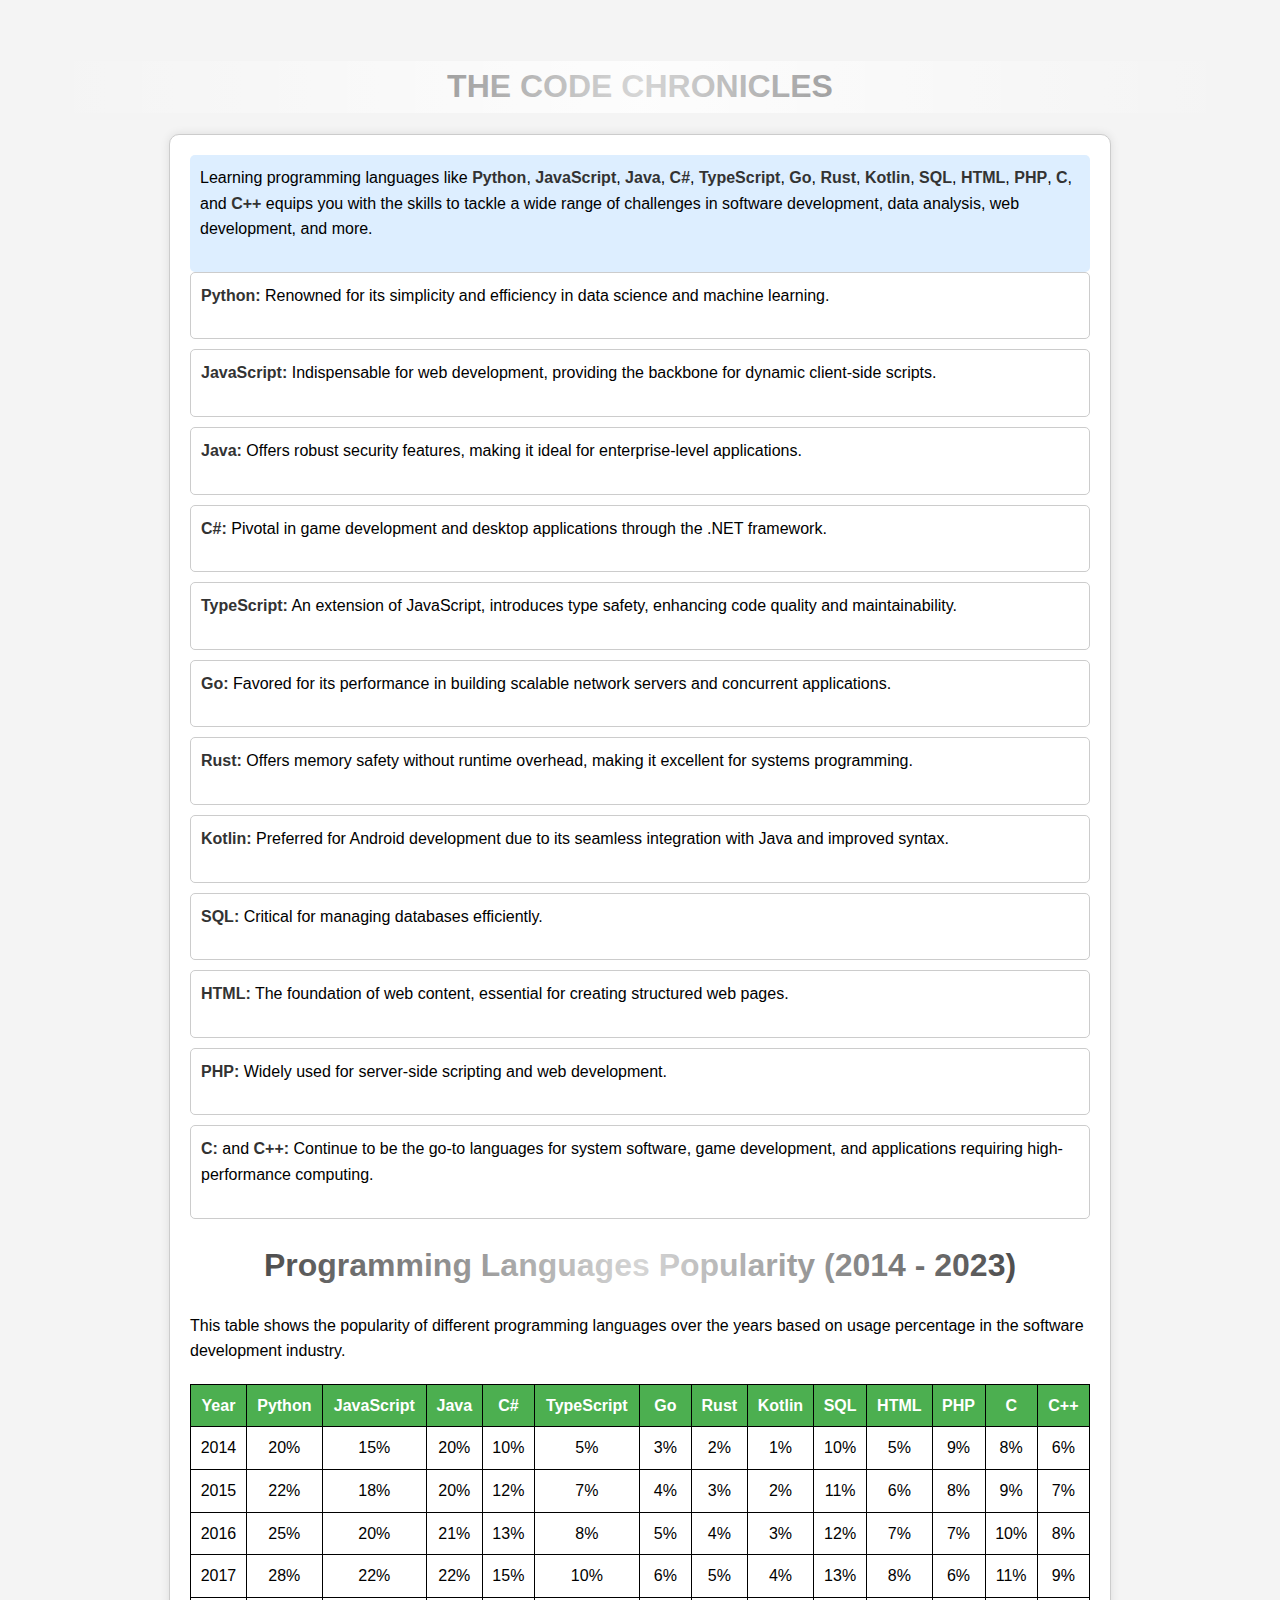
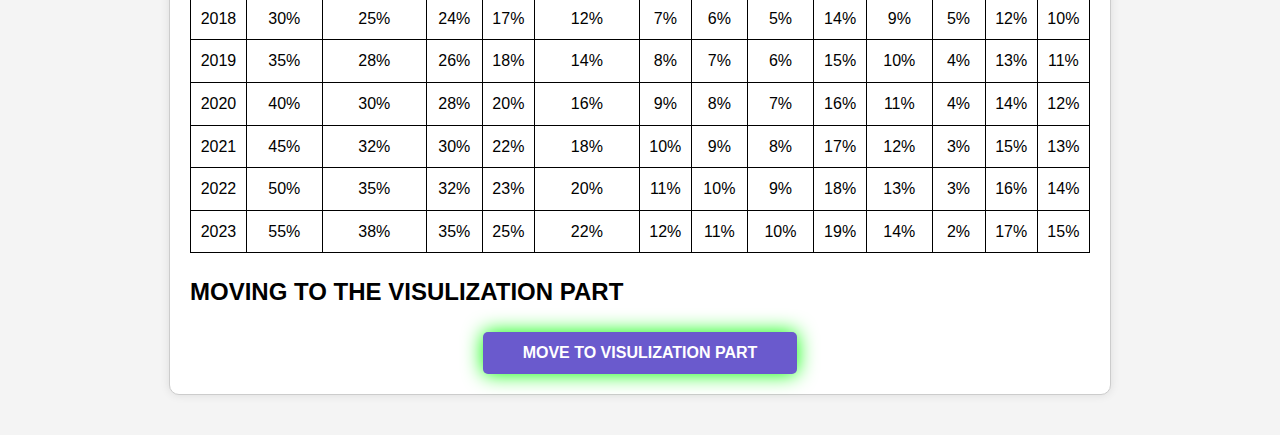
<file: code.html>
<!DOCTYPE html>
<html lang="en">
<head>
    <meta charset="UTF-8">
    <meta name="viewport" content="width=device-width, initial-scale=1.0">
    <title>Why Learn Programming Languages</title>
    <style>
        body {
            font-family: Arial, sans-serif;
            line-height: 1.6;
            margin: 20px;
        }
        .language-container {
            padding: 10px;
            margin-bottom: 10px;
            border: 1px solid #ccc;
            border-radius: 5px;
            transition: transform 0.3s ease-in-out, background-color 0.3s ease;
        }
        .language-container:hover {
            transform: scale(1.05);
            background-color:pink;
        }
        strong {
            color: #333;
            font-weight: bold;
        }
        p {
            margin: 0 0 20px;
            padding: 0;
        }
        .main-container {
            padding: 20px;
            margin: auto;
            max-width: 900px;
            border: 1px solid #ccc;
            border-radius: 10px;
            transition: transform 0.3s ease-in-out;
            background-color: #fff;
            box-shadow: 0 0 10px rgba(0,0,0,0.1);
        }
        .main-container:hover {
            transform: scale(1.03);
            background-color: #f0f9ff;
        }
        .intro-text {
            background-color: #ddeeff;
            padding: 10px;
            border-radius: 5px;
            transition: background-color 0.3s ease;
        }
        .intro-text:hover {
            background-color: #ccddee;
        }
        /* styles.css */
.neon-button {
    text-decoration: none;  /* Removes underline from the link */
    display: block;  /* Makes the link a block to wrap the button */
    text-align: center;  /* Centers the button within the link */
    margin-top: 20px;
}

.neon-button button {
    font-size: 16px;
    font-weight: bold;
    color: #FFFFFF; /* Initial white text */
    padding: 12px 40px;
    outline: none;
    border: none;
    border-radius: 5px;
    background-color:slateblue; /* Dark background */
    position: relative;
    transition: all 0.3s ease; /* Smooth transitions for all changes */
    text-transform: uppercase;
    
    overflow: hidden; /* Ensures no overflow during scale */
    cursor: pointer;
    box-shadow: 0 0 20px #00ff00; /* its itial grow */
    animation: colorShift 3s infinite alternate;
}

/* button effects hover effects */
.neon-button button:hover {
    transform: scale(1.1); /* Zoom  button effect */
    box-shadow: 0 0 40px #ff00ff; /* Change glow to a different color of the button  */
    color: #ff00ff; /* Change text color to match glow on the button */
}

/* Animation for color  button shift */
@keyframes colorShift {
    0%, 100% {
        box-shadow: 0 0 20px #00ff00; /* Green glow */
        color: #FFFFFF; /* White text on button */
    }
    50% {
        box-shadow: 0 0 40px blue; /* Pink glow */
        color: snow; /* Pink text */

    }
    0% {
        box-shadow: 0 0 40px red; /* Pink glow */
        color: snow; /* Pink text */
        
    }
}
h1 {
            font-size: 2em; /* Sets the size of the header */
            text-align: center; /* Centers the header */
            color: #333; /* Dark grey color for the text */
            transition: transform 0.3s ease-in-out; /* Smooth transformation for scale */
            cursor: pointer; /* Changes cursor to pointer to indicate interactivity */
            position: relative; /* Position relative to use pseudo-elements */
            animation: blink 1s step-end infinite; /* Blinking animation */
        }

        h1:hover {
            transform: scale(1.1); /* Scale up effect on hover */
            color: #0066cc; /* Changes color on hover */
        }

        @keyframes blink {
            50% {
                opacity: 0; /* Text becomes fully transparent */
            }
        }

        /* Shimmering effect when cursor is over the text */
        h1::after {
            content: '';
            position: absolute;
            top: 0;
            left: 0;
            width: 100%;
            height: 100%;
            border-radius: 5px;
            pointer-events: none;
            background-image: linear-gradient(90deg, rgba(255, 255, 255, 0) 0%, rgba(255, 255, 255, 0.8) 50%, rgba(255, 255, 255, 0) 100%);
            background-repeat: no-repeat;
            animation: shimmer 2s infinite;
            transition: background 0.5s;
        }

        @keyframes shimmer {
            0% {
                background-position: -500px;
            }
            100% {
                background-position: 500px;
            }
        }
         h1 {
            font-size: 2em; /* Sets the size of the header */
            text-align: center; /* Centers the header */
            color: #333; /* Dark grey color for the text */
            transition: transform 0.3s ease-in-out; /* Smooth transformation for scale */
            cursor: pointer; /* Changes cursor to pointer to indicate interactivity */
            position: relative; /* Position relative to use pseudo-elements */
            animation: blink 1s step-end infinite; /* Blinking animation */
        }

        h1:hover {
            transform: scale(1.1); /* Scale up effect on hover */
            color: #0066cc; /* Changes color on hover */
        }

        @keyframes blink {
            50% {
                opacity: 0; /* Text becomes fully transparent */
            }
        }

        /* Shimmering effect when cursor is over the text */
        h1::after {
            content: '';
            position: absolute;
            top: 0;
            left: 0;
            width: 100%;
            height: 100%;
            border-radius: 5px;
            pointer-events: none;
            background-image: linear-gradient(90deg, rgba(255, 255, 255, 0) 0%, rgba(255, 255, 255, 0.8) 50%, rgba(255, 255, 255, 0) 100%);
            background-repeat: no-repeat;
            animation: shimmer 2s infinite;
            transition: background 0.5s;
        }

        @keyframes shimmer {
            0% {
                background-position: -500px;
            }
            100% {
                background-position: 500px;
            }
        }

        
    </style>
</head>
<body>
    <strong><h1>THE CODE CHRONICLES</h1></strong>
    <div class="main-container">
        <div class="intro-text">
            <p>
                Learning programming languages like <strong>Python</strong>, <strong>JavaScript</strong>, <strong>Java</strong>, <strong>C#</strong>, 
                <strong>TypeScript</strong>, <strong>Go</strong>, <strong>Rust</strong>, <strong>Kotlin</strong>, <strong>SQL</strong>, <strong>HTML</strong>, 
                <strong>PHP</strong>, <strong>C</strong>, and <strong>C++</strong> equips you with the skills to tackle a wide range of challenges in software development, 
                data analysis, web development, and more.
            </p>
        </div>
    <div class="language-container">
        <p><strong>Python:</strong> Renowned for its simplicity and efficiency in data science and machine learning.</p>
    </div>
    <div class="language-container">
        <p><strong>JavaScript:</strong> Indispensable for web development, providing the backbone for dynamic client-side scripts.</p>
    </div>
    <div class="language-container">
        <p><strong>Java:</strong> Offers robust security features, making it ideal for enterprise-level applications.</p>
    </div>
    <div class="language-container">
        <p><strong>C#:</strong> Pivotal in game development and desktop applications through the .NET framework.</p>
    </div>
    <div class="language-container">
        <p><strong>TypeScript:</strong> An extension of JavaScript, introduces type safety, enhancing code quality and maintainability.</p>
    </div>
    <div class="language-container">
        <p><strong>Go:</strong> Favored for its performance in building scalable network servers and concurrent applications.</p>
    </div>
    <div class="language-container">
        <p><strong>Rust:</strong> Offers memory safety without runtime overhead, making it excellent for systems programming.</p>
    </div>
    <div class="language-container">
        <p><strong>Kotlin:</strong> Preferred for Android development due to its seamless integration with Java and improved syntax.</p>
    </div>
    <div class="language-container">
        <p><strong>SQL:</strong> Critical for managing databases efficiently.</p>
    </div>
    <div class="language-container">
        <p><strong>HTML:</strong> The foundation of web content, essential for creating structured web pages.</p>
    </div>
    <div class="language-container">
        <p><strong>PHP:</strong> Widely used for server-side scripting and web development.</p>
    </div>
    <div class="language-container">
        <p><strong>C:</strong> and <strong>C++:</strong> Continue to be the go-to languages for system software, game development, and applications requiring high-performance computing.</p>
    </div>
    <style>
        body {
            font-family: Arial, sans-serif;
            padding: 20px;
            background-color: #f4f4f4;
        }
        table {
            width: 100%;
            border-collapse: collapse;
        }
        th, td {
            padding: 8px;
            text-align: center;
            border: 1px solid black;
            transition: transform 0.2s, background-color 0.3s;
        }
        th {
            background-color: #4CAF50;
            color: white;
        }
        td:hover {
            transform: scale(1.1);
            background-color: skyblue;
            cursor: pointer;
        }
    </style>
</head>
<body>
    <h1>Programming Languages Popularity (2014 - 2023)</h1>
    <p>This table shows the popularity of different programming languages over the years based on usage percentage in the software development industry.</p>
    <table>
        <tr>
            <th>Year</th>
            <th>Python</th>
            <th>JavaScript</th>
            <th>Java</th>
            <th>C#</th>
            <th>TypeScript</th>
            <th>Go</th>
            <th>Rust</th>
            <th>Kotlin</th>
            <th>SQL</th>
            <th>HTML</th>
            <th>PHP</th>
            <th>C</th>
            <th>C++</th>
        </tr>
        <!-- Add rows here for each year's data, I'll add a couple as an example -->
        <tr>
            <td>2014</td>
            <td>20%</td>
            <td>15%</td>
            <td>20%</td>
            <td>10%</td>
            <td>5%</td>
            <td>3%</td>
            <td>2%</td>
            <td>1%</td>
            <td>10%</td>
            <td>5%</td>
            <td>9%</td>
            <td>8%</td>
            <td>6%</td>
        </tr>
        <td>2015</td>
            <td>22%</td>
            <td>18%</td>
            <td>20%</td>
            <td>12%</td>
            <td>7%</td>
            <td>4%</td>
            <td>3%</td>
            <td>2%</td>
            <td>11%</td>
            <td>6%</td>
            <td>8%</td>
            <td>9%</td>
            <td>7%</td>
        </tr>
        <tr>
            <td>2016</td>
            <td>25%</td>
            <td>20%</td>
            <td>21%</td>
            <td>13%</td>
            <td>8%</td>
            <td>5%</td>
            <td>4%</td>
            <td>3%</td>
            <td>12%</td>
            <td>7%</td>
            <td>7%</td>
            <td>10%</td>
            <td>8%</td>
        </tr>
        <tr>
            <td>2017</td>
            <td>28%</td>
            <td>22%</td>
            <td>22%</td>
            <td>15%</td>
            <td>10%</td>
            <td>6%</td>
            <td>5%</td>
            <td>4%</td>
            <td>13%</td>
            <td>8%</td>
            <td>6%</td>
            <td>11%</td>
            <td>9%</td>
        </tr>
        <tr>
            <td>2018</td>
            <td>30%</td>
            <td>25%</td>
            <td>24%</td>
            <td>17%</td>
            <td>12%</td>
            <td>7%</td>
            <td>6%</td>
            <td>5%</td>
            <td>14%</td>
            <td>9%</td>
            <td>5%</td>
            <td>12%</td>
            <td>10%</td>
        </tr>
        <tr>
            <td>2019</td>
            <td>35%</td>
            <td>28%</td>
            <td>26%</td>
            <td>18%</td>
            <td>14%</td>
            <td>8%</td>
            <td>7%</td>
            <td>6%</td>
            <td>15%</td>
            <td>10%</td>
            <td>4%</td>
            <td>13%</td>
            <td>11%</td>
        </tr>
        <tr>
            <td>2020</td>
            <td>40%</td>
            <td>30%</td>
            <td>28%</td>
            <td>20%</td>
            <td>16%</td>
            <td>9%</td>
            <td>8%</td>
            <td>7%</td>
            <td>16%</td>
            <td>11%</td>
            <td>4%</td>
            <td>14%</td>
            <td>12%</td>
        </tr>
        <tr>
            <td>2021</td>
            <td>45%</td>
            <td>32%</td>
            <td>30%</td>
            <td>22%</td>
            <td>18%</td>
            <td>10%</td>
            <td>9%</td>
            <td>8%</td>
            <td>17%</td>
            <td>12%</td>
            <td>3%</td>
            <td>15%</td>
            <td>13%</td>
        </tr>
        <tr>
            <td>2022</td>
            <td>50%</td>
            <td>35%</td>
            <td>32%</td>
            <td>23%</td>
            <td>20%</td>
            <td>11%</td>
            <td>10%</td>
            <td>9%</td>
            <td>18%</td>
            <td>13%</td>
            <td>3%</td>
            <td>16%</td>
            <td>14%</td>
        </tr>
        <tr>
            <td>2023</td>
            <td>55%</td>
            <td>38%</td>
            <td>35%</td>
            <td>25%</td>
            <td>22%</td>
            <td>12%</td>
            <td>11%</td>
            <td>10%</td>
            <td>19%</td>
            <td>14%</td>
            <td>2%</td>
            <td>17%</td>
            <td>15%</td>
        </tr>
        
        <!-- Continue adding other years -->
    </table>
</body>
<h2> MOVING TO THE VISULIZATION PART</h2>
<a href="index.html" class="neon-button">
    <button type="button">MOVE TO VISULIZATION PART </button>
</a>
</html>
</file>
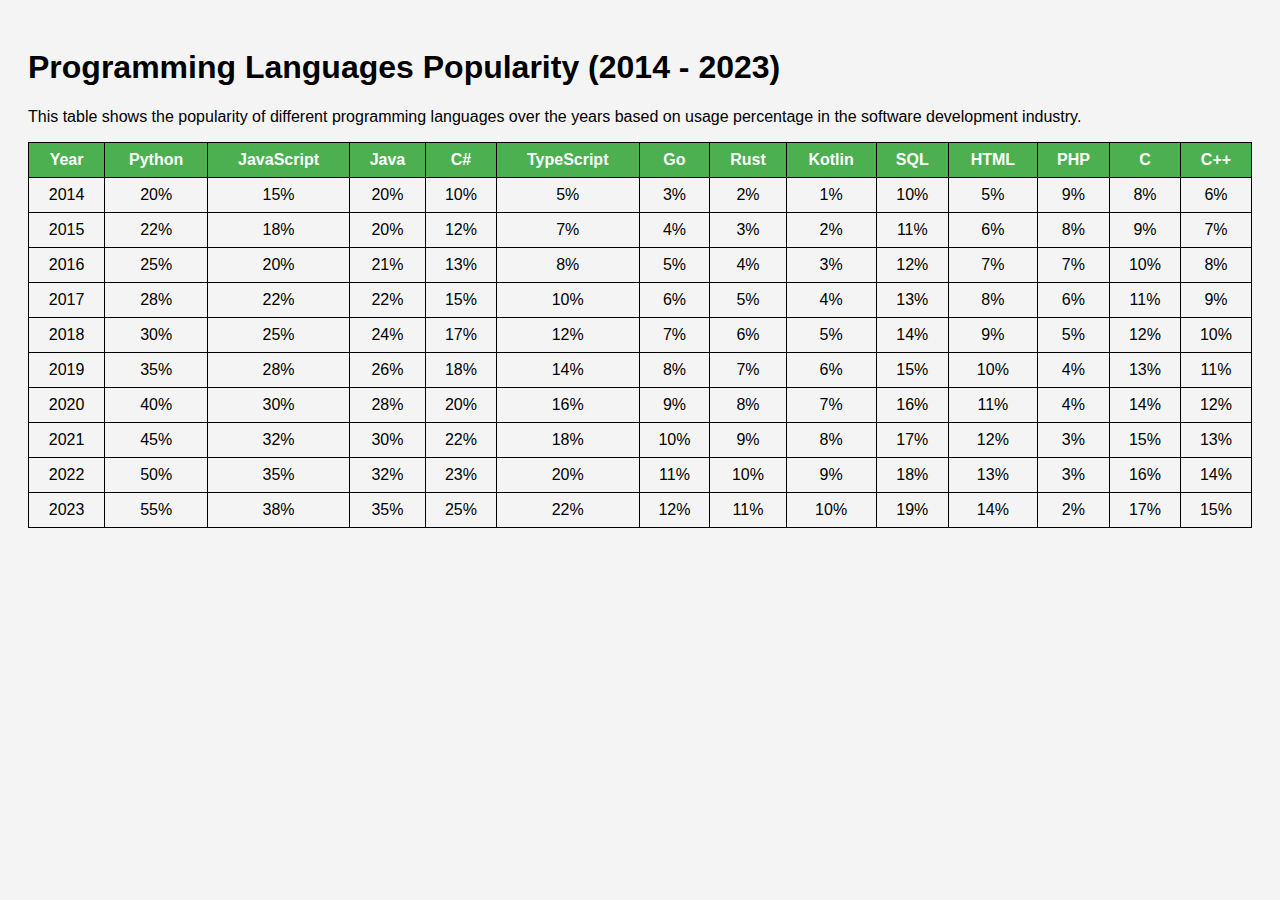
<file: table.html>
<!DOCTYPE html>
<html lang="en">
<head>
    <meta charset="UTF-8">
    <meta name="viewport" content="width=device-width, initial-scale=1.0">
    <title>Programming Languages Popularity Over Years</title>
    <style>
        body {
            font-family: Arial, sans-serif;
            padding: 20px;
            background-color: #f4f4f4;
        }
        table {
            width: 100%;
            border-collapse: collapse;
        }
        th, td {
            padding: 8px;
            text-align: center;
            border: 1px solid black;
            transition: transform 0.2s, background-color 0.3s;
        }
        th {
            background-color: #4CAF50;
            color: white;
        }
        td:hover {
            transform: scale(1.1);
            background-color: skyblue;
            cursor: pointer;
        }
    </style>
</head>
<body>
    <h1>Programming Languages Popularity (2014 - 2023)</h1>
    <p>This table shows the popularity of different programming languages over the years based on usage percentage in the software development industry.</p>
    <table>
        <tr>
            <th>Year</th>
            <th>Python</th>
            <th>JavaScript</th>
            <th>Java</th>
            <th>C#</th>
            <th>TypeScript</th>
            <th>Go</th>
            <th>Rust</th>
            <th>Kotlin</th>
            <th>SQL</th>
            <th>HTML</th>
            <th>PHP</th>
            <th>C</th>
            <th>C++</th>
        </tr>
        <!-- Add rows here for each year's data, I'll add a couple as an example -->
        <tr>
            <td>2014</td>
            <td>20%</td>
            <td>15%</td>
            <td>20%</td>
            <td>10%</td>
            <td>5%</td>
            <td>3%</td>
            <td>2%</td>
            <td>1%</td>
            <td>10%</td>
            <td>5%</td>
            <td>9%</td>
            <td>8%</td>
            <td>6%</td>
        </tr>
        <td>2015</td>
            <td>22%</td>
            <td>18%</td>
            <td>20%</td>
            <td>12%</td>
            <td>7%</td>
            <td>4%</td>
            <td>3%</td>
            <td>2%</td>
            <td>11%</td>
            <td>6%</td>
            <td>8%</td>
            <td>9%</td>
            <td>7%</td>
        </tr>
        <tr>
            <td>2016</td>
            <td>25%</td>
            <td>20%</td>
            <td>21%</td>
            <td>13%</td>
            <td>8%</td>
            <td>5%</td>
            <td>4%</td>
            <td>3%</td>
            <td>12%</td>
            <td>7%</td>
            <td>7%</td>
            <td>10%</td>
            <td>8%</td>
        </tr>
        <tr>
            <td>2017</td>
            <td>28%</td>
            <td>22%</td>
            <td>22%</td>
            <td>15%</td>
            <td>10%</td>
            <td>6%</td>
            <td>5%</td>
            <td>4%</td>
            <td>13%</td>
            <td>8%</td>
            <td>6%</td>
            <td>11%</td>
            <td>9%</td>
        </tr>
        <tr>
            <td>2018</td>
            <td>30%</td>
            <td>25%</td>
            <td>24%</td>
            <td>17%</td>
            <td>12%</td>
            <td>7%</td>
            <td>6%</td>
            <td>5%</td>
            <td>14%</td>
            <td>9%</td>
            <td>5%</td>
            <td>12%</td>
            <td>10%</td>
        </tr>
        <tr>
            <td>2019</td>
            <td>35%</td>
            <td>28%</td>
            <td>26%</td>
            <td>18%</td>
            <td>14%</td>
            <td>8%</td>
            <td>7%</td>
            <td>6%</td>
            <td>15%</td>
            <td>10%</td>
            <td>4%</td>
            <td>13%</td>
            <td>11%</td>
        </tr>
        <tr>
            <td>2020</td>
            <td>40%</td>
            <td>30%</td>
            <td>28%</td>
            <td>20%</td>
            <td>16%</td>
            <td>9%</td>
            <td>8%</td>
            <td>7%</td>
            <td>16%</td>
            <td>11%</td>
            <td>4%</td>
            <td>14%</td>
            <td>12%</td>
        </tr>
        <tr>
            <td>2021</td>
            <td>45%</td>
            <td>32%</td>
            <td>30%</td>
            <td>22%</td>
            <td>18%</td>
            <td>10%</td>
            <td>9%</td>
            <td>8%</td>
            <td>17%</td>
            <td>12%</td>
            <td>3%</td>
            <td>15%</td>
            <td>13%</td>
        </tr>
        <tr>
            <td>2022</td>
            <td>50%</td>
            <td>35%</td>
            <td>32%</td>
            <td>23%</td>
            <td>20%</td>
            <td>11%</td>
            <td>10%</td>
            <td>9%</td>
            <td>18%</td>
            <td>13%</td>
            <td>3%</td>
            <td>16%</td>
            <td>14%</td>
        </tr>
        <tr>
            <td>2023</td>
            <td>55%</td>
            <td>38%</td>
            <td>35%</td>
            <td>25%</td>
            <td>22%</td>
            <td>12%</td>
            <td>11%</td>
            <td>10%</td>
            <td>19%</td>
            <td>14%</td>
            <td>2%</td>
            <td>17%</td>
            <td>15%</td>
        </tr>
        
        <!-- Continue adding other years -->
    </table>
</body>
</html>
</file>
